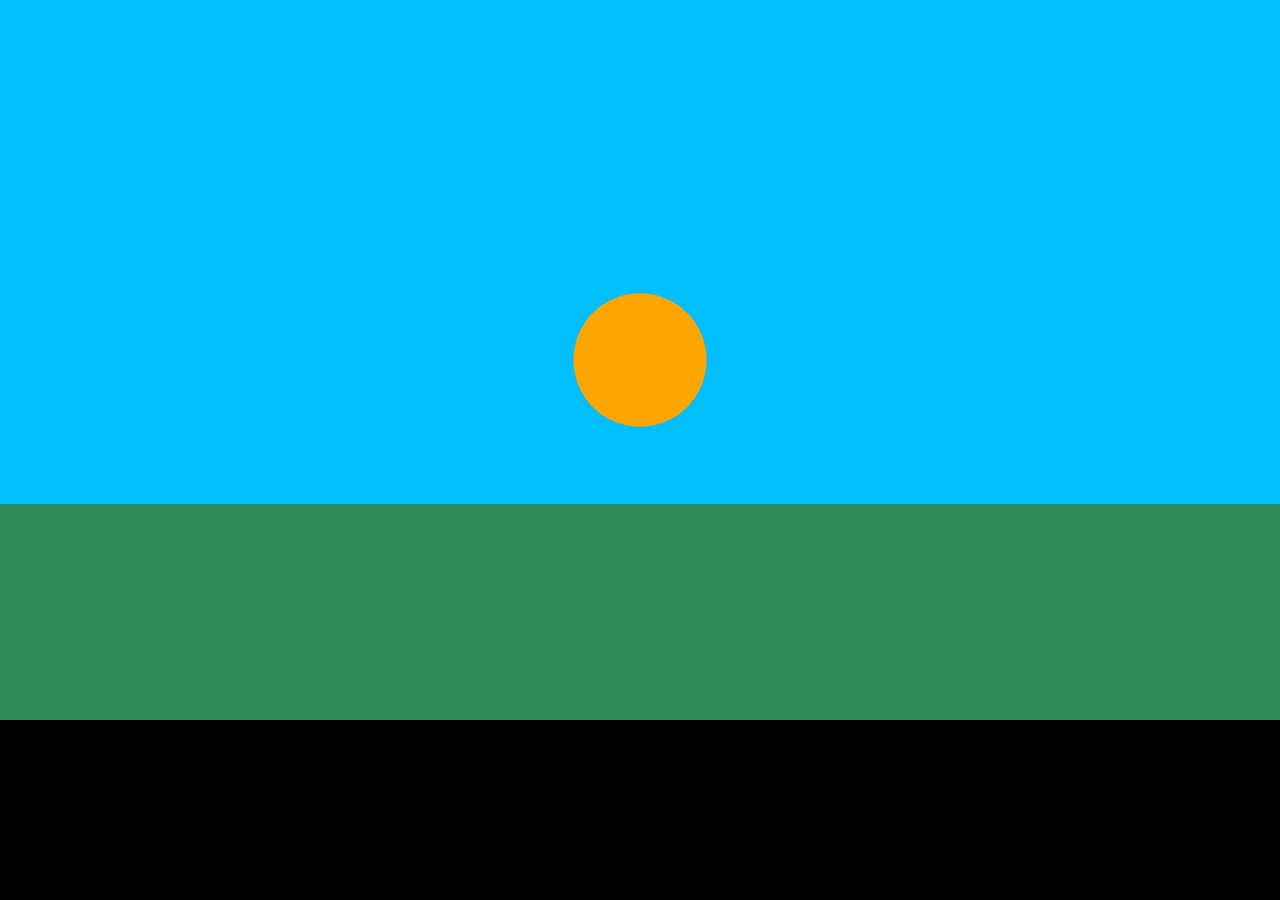
<file: index.html>
<!DOCTYPE html>
<html>

<head>
    <link rel="stylesheet" href="style.css">
    <script src="https://d3js.org/d3.v4.min.js"></script>
    <script src="https://d3js.org/d3-selection-multi.v1.min.js"></script>
    <script src="scripts/helpers.js"></script>
    <script src="scripts/sun.js"></script>


    <title>Clock</title>
</head>

<body>
    <div>
        <svg version="1.1" viewbox="0 0 1920 1080">
      <rect id="sky" height="100%" width="100%" fill="deepskyblue"/>
      <path id="sunpath" d="M 400 756 A 25 25 -30 0 1 1529 756"
         fill="none" stroke="none" stroke-width="5"  />
      <circle id ="sun" fill="orange"
  	   cx="50%" cy="50%" r="100"/>
      <rect id="grass" x="0px" y="70%" height="30%" width="100%" fill="seagreen"/>
    </svg>
    </div>
<script src="scripts/script.js"></script>
</body>

</html>
</file>
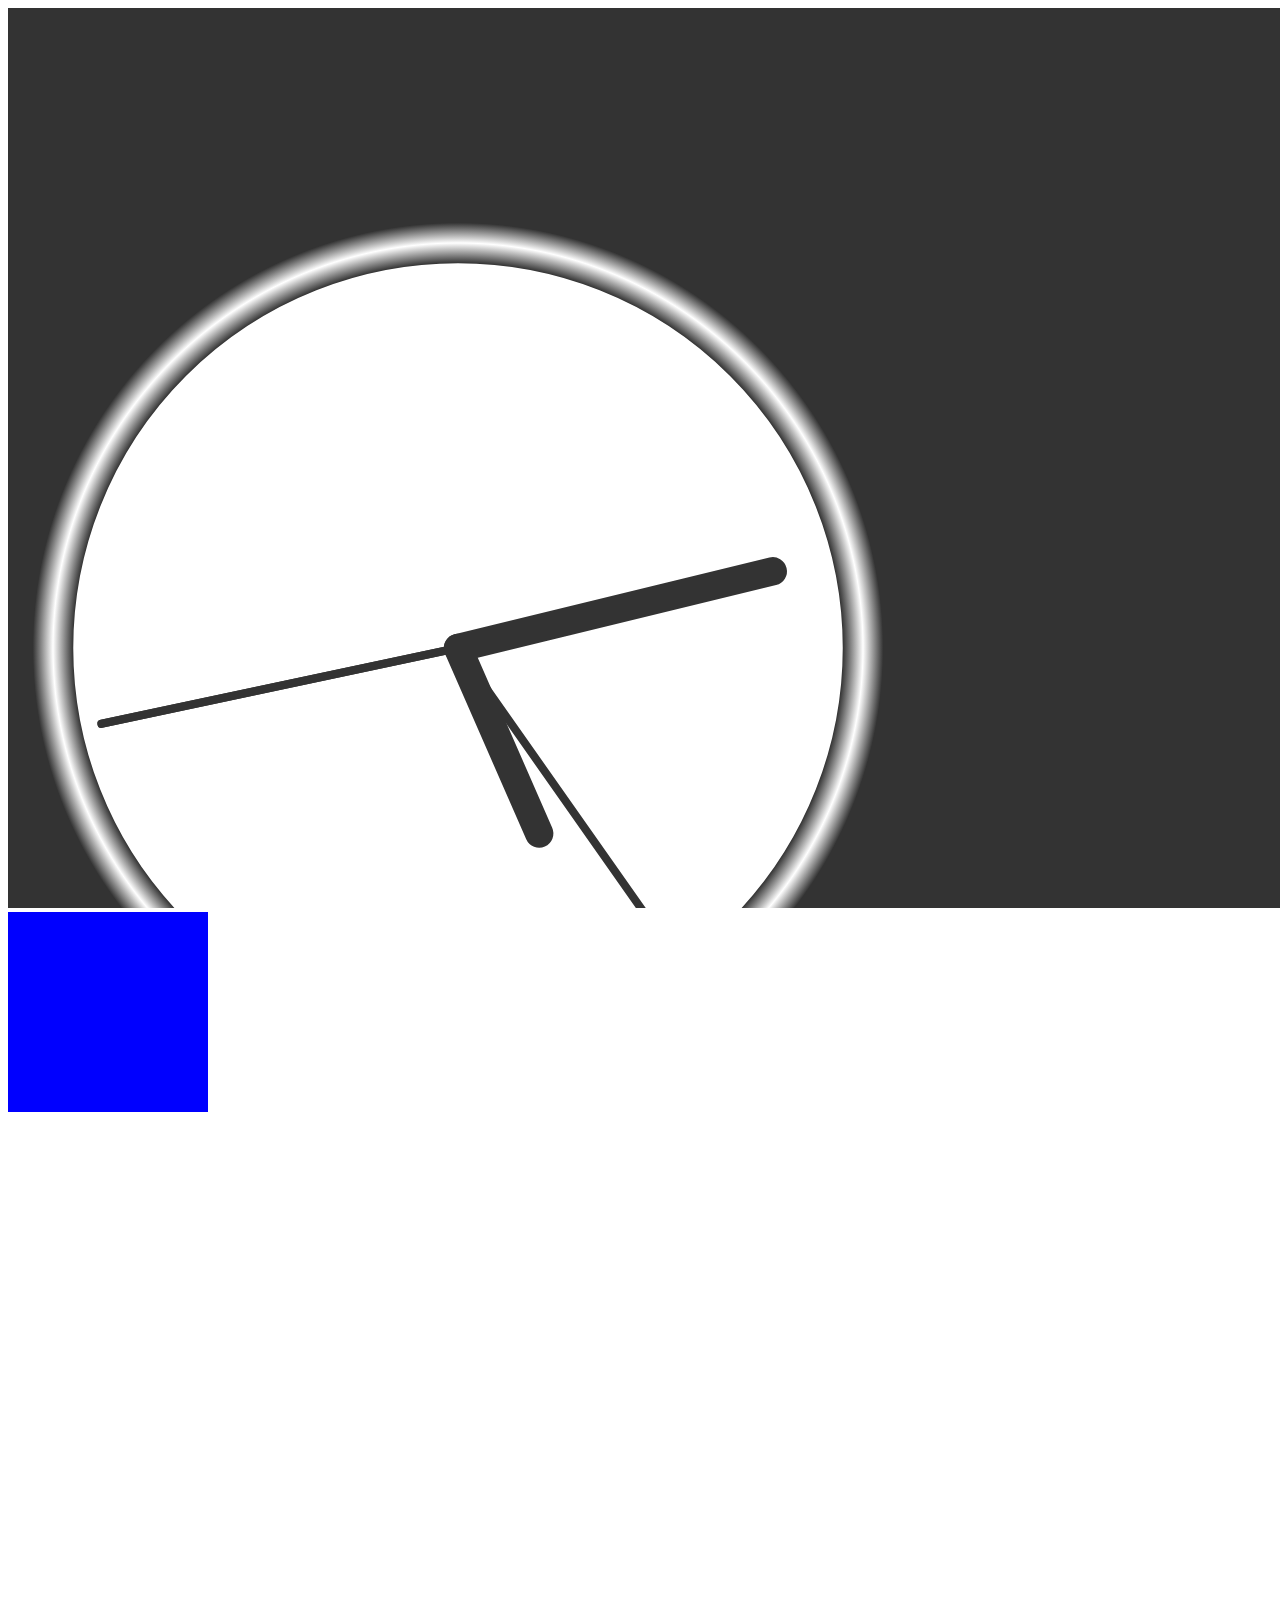
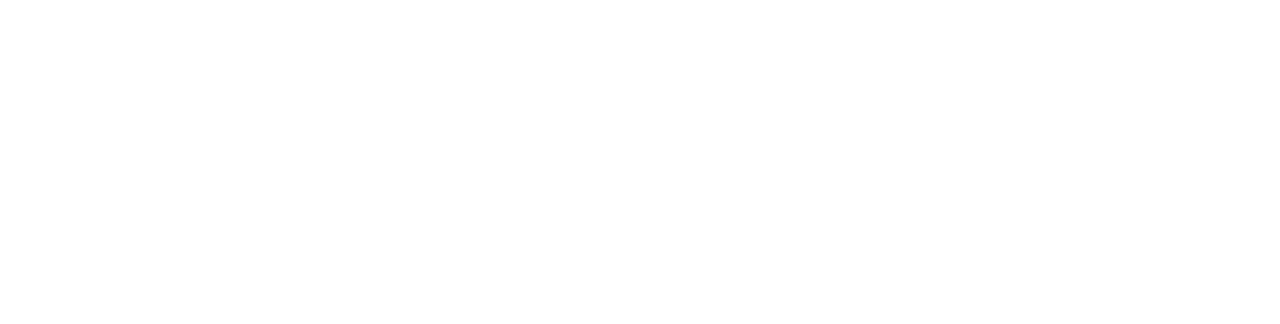
<file: drawing.html>
<!DOCTYPE html>
<html>
<body margin="0px" margin-bottom="0px">

<canvas id="canvas" width="400" height="400"
style="background-color:#333">
</canvas>
<svg height="1000px" width="1000px">
  <rect id="myRect" height="200px" width="200px" fill="blue"/>
</svg>
<script>
var canvas = document.getElementById("canvas");
//Scaling
canvas.height = window.outerHeight;
canvas.width = window.outerWidth;

var heightMid = canvas.height / 2;
var widthMid  = canvas.width  / 2;
var ctx = canvas.getContext("2d");
var radius = canvas.height / 2;


ctx.translate(heightMid, widthMid);
radius = radius * 0.90
drawClock();
setInterval(drawClock, 1000);

function drawClock() {
  drawFace(ctx, radius);
  drawTime(ctx, radius);
  ctx.moveTo(0,0);
  ctx.lineTo(heightMid,widthMid);
  ctx.stroke();
}

function drawFace(ctx, radius) {
  var grad;

  ctx.beginPath();
  ctx.arc(0,0, radius, 0, 2*Math.PI);
  ctx.fillStyle = "white";
  ctx.fill();

  grad = ctx.createRadialGradient(0,0,radius*0.95,0,0,radius*1.05);
  grad.addColorStop(0, "#333");
  grad.addColorStop(0.5, "white");
  grad.addColorStop(1, "#333");
  ctx.strokeStyle = grad;
  ctx.lineWidth = radius*0.1;
  ctx.stroke();

  ctx.beginPath();
  ctx.arc(0,0,radius*0.1,0,2*Math.PI);
}

function drawTime(ctx, radius) {
  var now = new Date();
  var hour = now.getHours();
  var minute = now.getMinutes();
  var second = now.getSeconds();
  //hour
  hour=hour%12;
  hour=(hour*Math.PI/6)+(minute*Math.PI/(6*60))+(second*Math.PI/(360*60));
  drawHand(ctx, hour, radius*0.5, radius*0.07);
  //minute
  minute=(minute*Math.PI/30)+(second*Math.PI/(30*60));
  drawHand(ctx, minute, radius*0.8, radius*0.07);
  // second
  second=(second*Math.PI/30);
  drawHand(ctx, second, radius*0.9, radius*0.02);
}

function drawHand(ctx, pos, length, width) {
  ctx.beginPath();
  ctx.lineWidth = width;
  ctx.lineCap = "round";
  ctx.moveTo(0,0);
  ctx.rotate(pos);
  ctx.lineTo(0, -length);
  ctx.stroke();
  ctx.rotate(-pos);
}
</script>

</body>
</html>
</file>
<file: style.css>
/*.svg-container {
    display: inline-block;
    position: relative;
    width: 100%;
    padding-bottom: 100%;
    vertical-align: top;
    overflow: hidden;
}
.svg-content-responsive {
    display: inline-block;
    position: absolute;
    top: 10px;
    left: 0;
}
*/
.grass {
    fill: green;
}
body {
    margin: 0px;
    background-color: black;
}
input {
    position: fixed;
    bottom: 30%;
    right: 0%;
    width: 100%;
    border: 3px solid #73AD21;
    align-self: middle;
}
</file>
